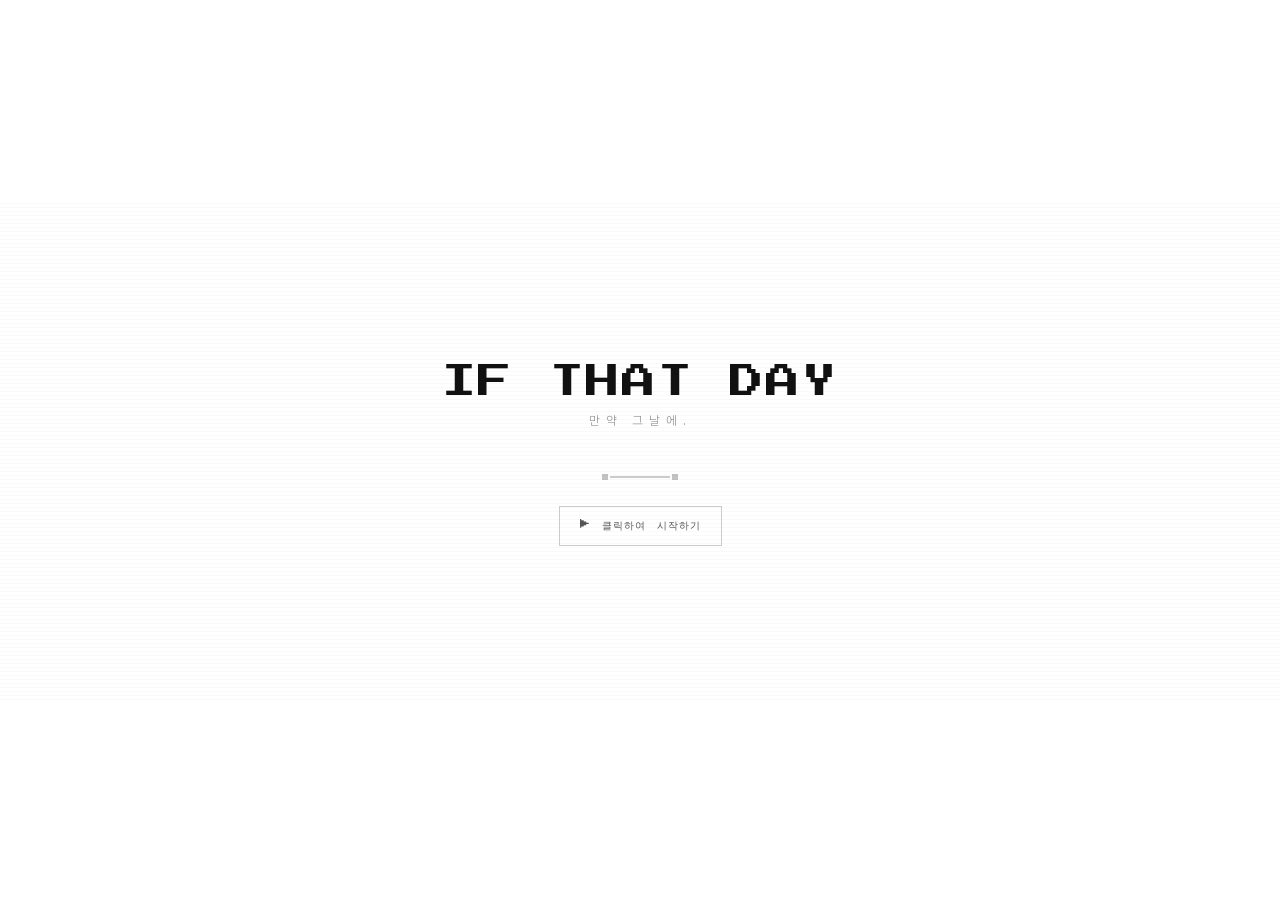
<file: index.html>
<!DOCTYPE html>
<html lang="ko">
<head>
  <meta charset="UTF-8" />
  <meta name="viewport" content="width=device-width, initial-scale=1.0" />
  <title>IF THAT DAY</title>
  <link rel="stylesheet" href="style.css" />
</head>
<body class="index-page">

<div id="game-root">

  <!-- 타이틀 씬 -->
  <div id="scene-title" class="scene active">
    <div class="title-logo" id="title-logo" role="button" tabindex="0">
      <span class="title-main">IF THAT DAY</span>
      <span class="title-sub-kr">만약 그날에.</span>
    </div>

    <div class="pixel-divider"></div>

    <div class="click-to-start" id="start-btn" role="button" tabindex="0">
      ▶ 클릭하여 시작하기
    </div>
  </div>

  <!-- 로딩 씬 -->
  <div id="scene-game" class="scene">
    <div class="scene-label">Chapter ■■</div>
    <div class="pixel-char">🌧</div>
    <div class="scene-title-text">AM 7:00</div>
    <div class="scene-desc">살면서 그 누구든<br>후회를 한다.</div>
    <div class="progress-bar-wrap">
      <div class="progress-bar-fill"></div>
    </div>
  </div>

</div>

<script src="script.js"></script>
</body>
</html>
</file>
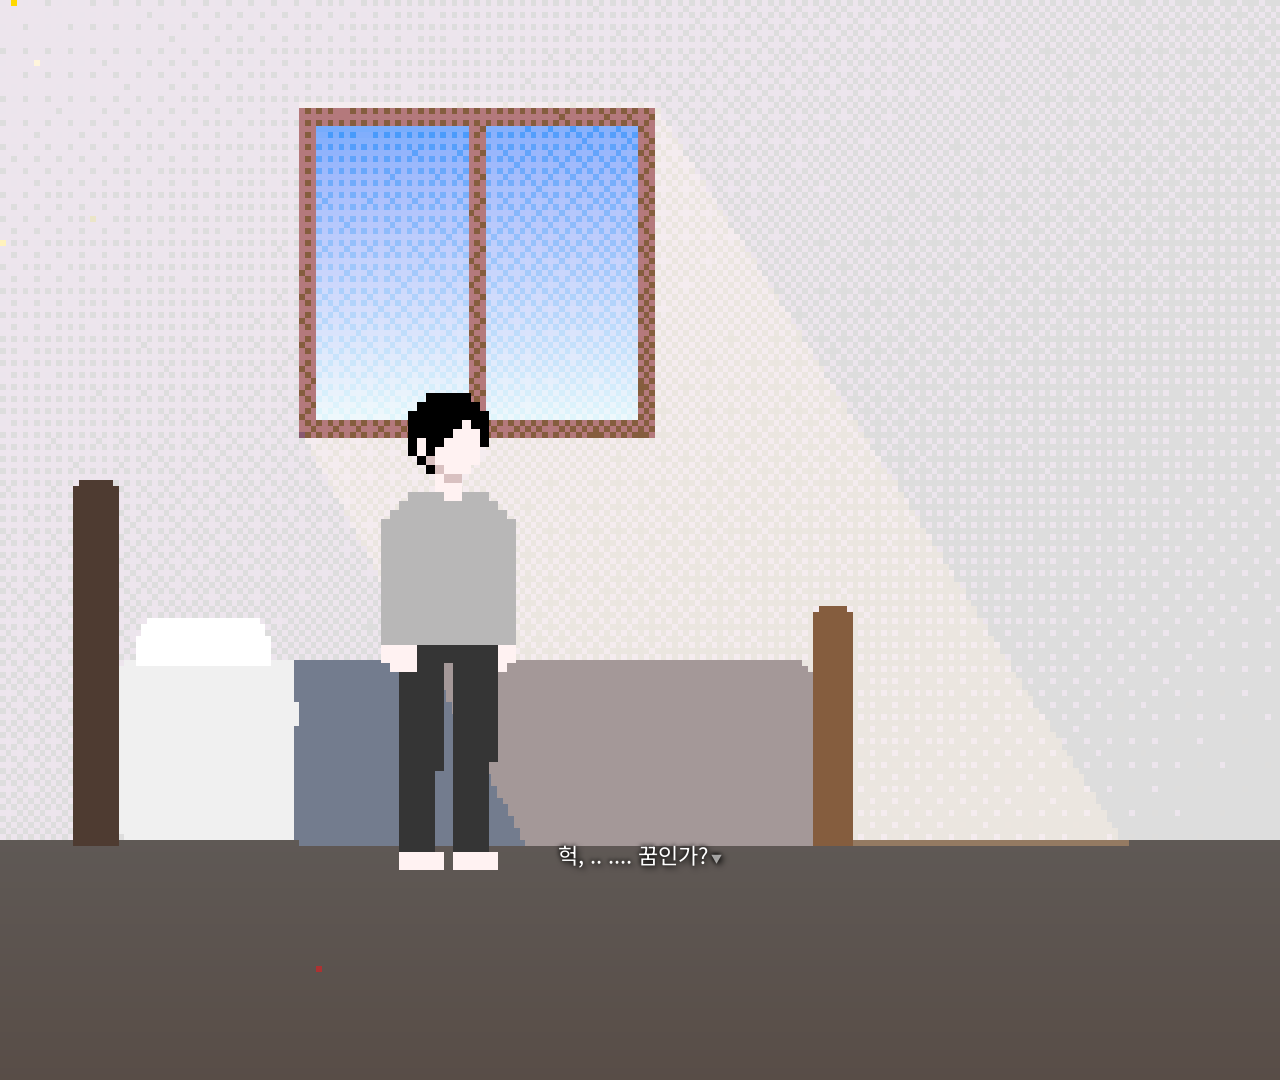
<file: day2.html>
<!DOCTYPE html>
<html lang="ko">
<head>
  <meta charset="UTF-8">
  <title>IF THAT DAY — 2일차</title>
  <link rel="stylesheet" href="style.css" />
</head>
<body>

<!-- ========== 아침 ========== -->

<div id="scene-room-2" class="scene">
  <div class="background"><img id="room2-bg" src="img/background.png" alt=""></div>
  <div id="closet-open-overlay" class="closet-open-overlay hidden"></div>
  <div class="closet" id="closet-2"></div>
</div>

<div id="scene-hallway-2-1" class="scene">
  <div id="door-daughter-locked" class="interact-point daughters-door-hitbox"></div>
  <div id="door-voice-2-1" class="door-voice-anchor"></div>
</div>

<div id="scene-kitchen-1" class="scene">
  <div class="door-frame-left"></div>
  <div id="kitchen-eat-point" class="interact-point kitchen-point-hitbox"></div>
  <div id="wife" class="character"></div>
  <div class="kitchen-foreground"></div>
</div>

<!-- ========== 회사 ========== -->

<div id="company-loading" class="loading-overlay" hidden>
  <div class="scene-label">AM 9:00</div>
  <div class="pixel-char">🏢</div>
  <div class="scene-title-text">Chapter ■■</div>
  <div class="scene-desc">출근길,<br>오늘도 별일 없겠지.</div>
  <div class="progress-bar-wrap">
    <div class="progress-bar-fill" id="company-loading-bar"></div>
  </div>
</div>

<div id="scene-company" class="scene">
  <div class="background"><img src="img/com.png" alt=""></div>
  <div id="coworker" class="coworker-placeholder"></div>
  <div id="daughter" class="phone-voice-anchor"></div>
  <div id="phone-overlay" class="phone-overlay hidden">
    <div class="phone-box">
      <div class="phone-ring-icon">📞</div>
      <div class="phone-caller-name">사랑하는 딸</div>
      <div class="phone-sub">전화가 왔습니다</div>
      <div class="phone-btns">
        <button id="btn-decline" class="phone-btn decline">거절</button>
        <button id="btn-answer"  class="phone-btn answer">통화</button>
      </div>
    </div>
  </div>
  <div id="phone-lock-screen" class="phone-lock-screen hidden">
    <div class="lock-screen-inner">
      <div class="lock-time">PM 1:00</div>
      <div class="lock-notif-card">
        <div class="lock-notif-icon">📅</div>
        <div class="lock-notif-body">
          <div class="lock-notif-app">캘린더</div>
          <div class="lock-notif-text">내일: 사랑하는 딸 생일</div>
        </div>
      </div>
      <div class="lock-hint">— 클릭하여 닫기 —</div>
    </div>
  </div>
  <div id="fade-overlay" class="fade-overlay"></div>
</div>

<!-- ========== 빵집 (선택) ========== -->

<div id="bakery-loading" class="loading-overlay" hidden>
  <div class="scene-label">PM 6:30</div>
  <div class="pixel-char">🎂</div>
  <div class="scene-title-text">들어가는 길</div>
  <div class="scene-desc">잠깐 들렀다 가야지.</div>
  <div class="progress-bar-wrap">
    <div class="progress-bar-fill" id="bakery-loading-bar"></div>
  </div>
</div>

<div id="scene-bakery" class="scene">
  <div class="background"><img src="img/BB.png" alt=""></div>
  <div id="cake-cream"   class="cake-item" data-name="생크림 케이크" data-cx="440"></div>
  <div id="cake-choco"   class="cake-item" data-name="초코 케이크"   data-cx="610"></div>
  <div id="cake-goguma"  class="cake-item" data-name="고구마 케이크" data-cx="780"></div>
  <div id="cake-blue"    class="cake-item" data-name="블루베리 케이크" data-cx="950"></div>
  <div id="cashier" class="cashier-counter"></div>
</div>

<!-- ========== 집 로딩 ========== -->

<div id="home-loading" class="loading-overlay" hidden>
  <div class="scene-label">PM 7:00</div>
  <div class="pixel-char">🏠</div>
  <div class="scene-title-text">퇴근길</div>
  <div class="scene-desc">이제 집에 가야겠다.</div>
  <div class="progress-bar-wrap">
    <div class="progress-bar-fill" id="home-loading-bar"></div>
  </div>
</div>

<!-- ========== 저녁 ========== -->

<div id="scene-hallway-2" class="scene">
  <div id="door-daughter" class="interact-point daughters-door-hitbox"></div>
  <div id="door-voice-2" class="door-voice-anchor"></div>
</div>

<div id="scene-kitchen-2" class="scene">
  <div class="door-frame-left"></div>
  <div id="kitchen-cake-point" class="interact-point kitchen-point-hitbox"></div>
  <div class="kitchen-foreground"></div>
</div>

<div id="scene-daughter" class="scene">
  <div id="light-switch" class="interact-point light-switch-hitbox"></div>
</div>

<!-- ========== 공통 UI ========== -->

<div id="player" class="character idle"></div>
<div id="monologue" hidden></div>
<div id="interact-prompt" class="interact-prompt hidden">
  <span id="interact-prompt-text"></span>
</div>

<script src="script.js"></script>
</body>
</html>
</file>
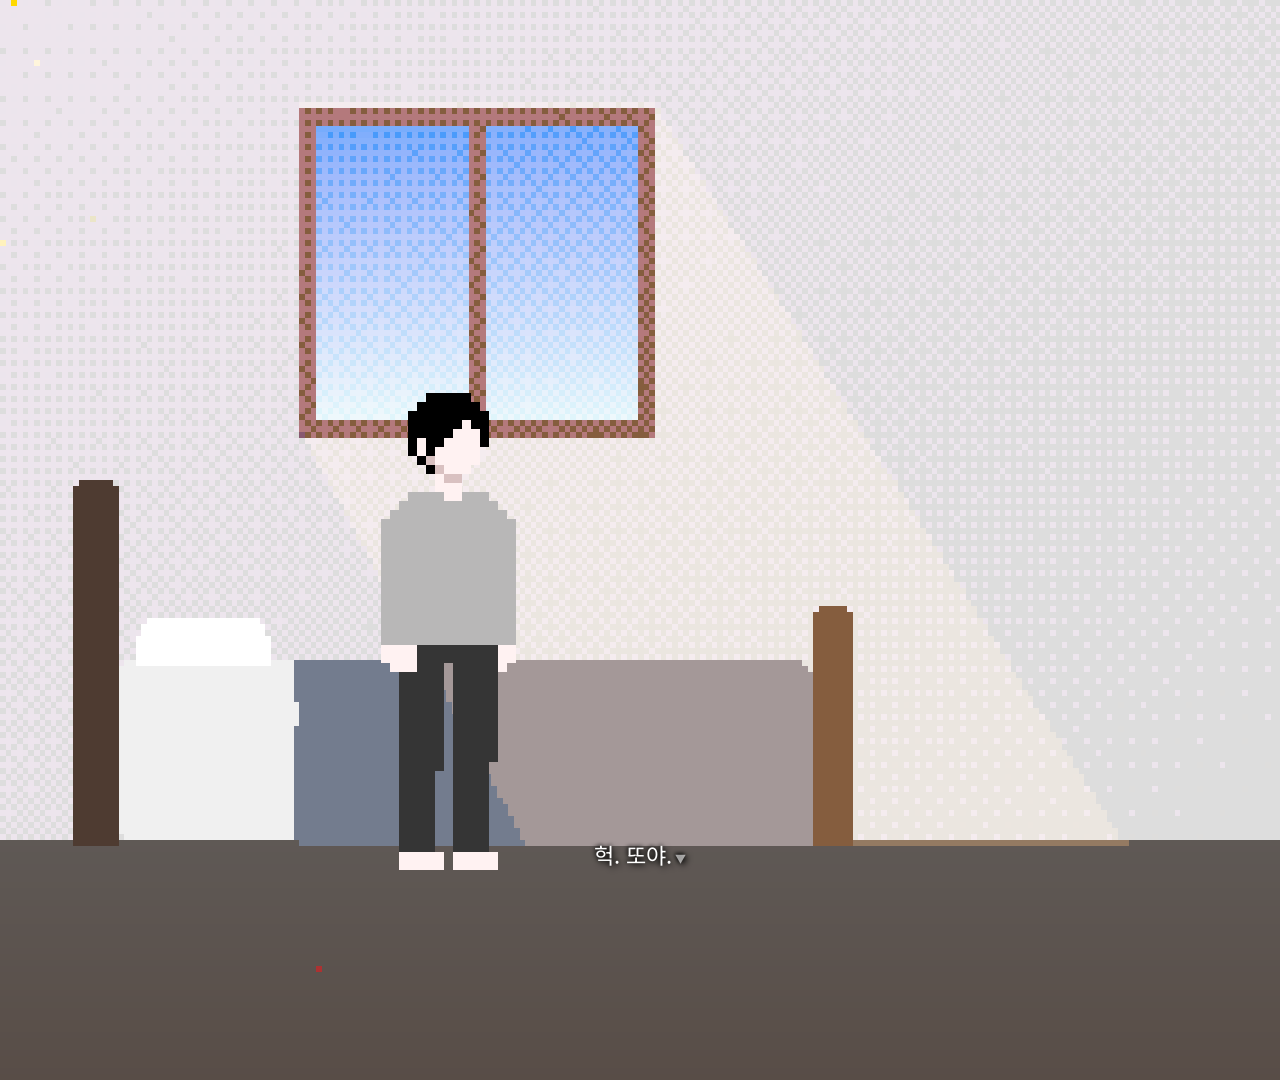
<file: day3.html>
<!DOCTYPE html>
<html lang="ko">
<head>
  <meta charset="UTF-8">
  <title>IF THAT DAY — 3일차</title>
  <link rel="stylesheet" href="style.css" />
</head>
<body>

<div id="scene-room-2" class="scene">
  <div class="background"><img id="room2-bg" src="img/background.png" alt=""></div>
  <div id="closet-open-overlay" class="closet-open-overlay hidden"></div>
  <div class="closet" id="closet-2"></div>
</div>

<div id="scene-hallway-2" class="scene">
  <div id="door-daughter" class="interact-point daughters-door-hitbox"></div>
  <div id="door-voice-2" class="door-voice-anchor"></div>
</div>

<!-- ========== 공통 UI ========== -->

<div id="player" class="character idle"></div>
<div id="monologue" hidden></div>
<div id="interact-prompt" class="interact-prompt hidden">
  <span id="interact-prompt-text"></span>
</div>

<script src="script.js"></script>
</body>
</html>
</file>
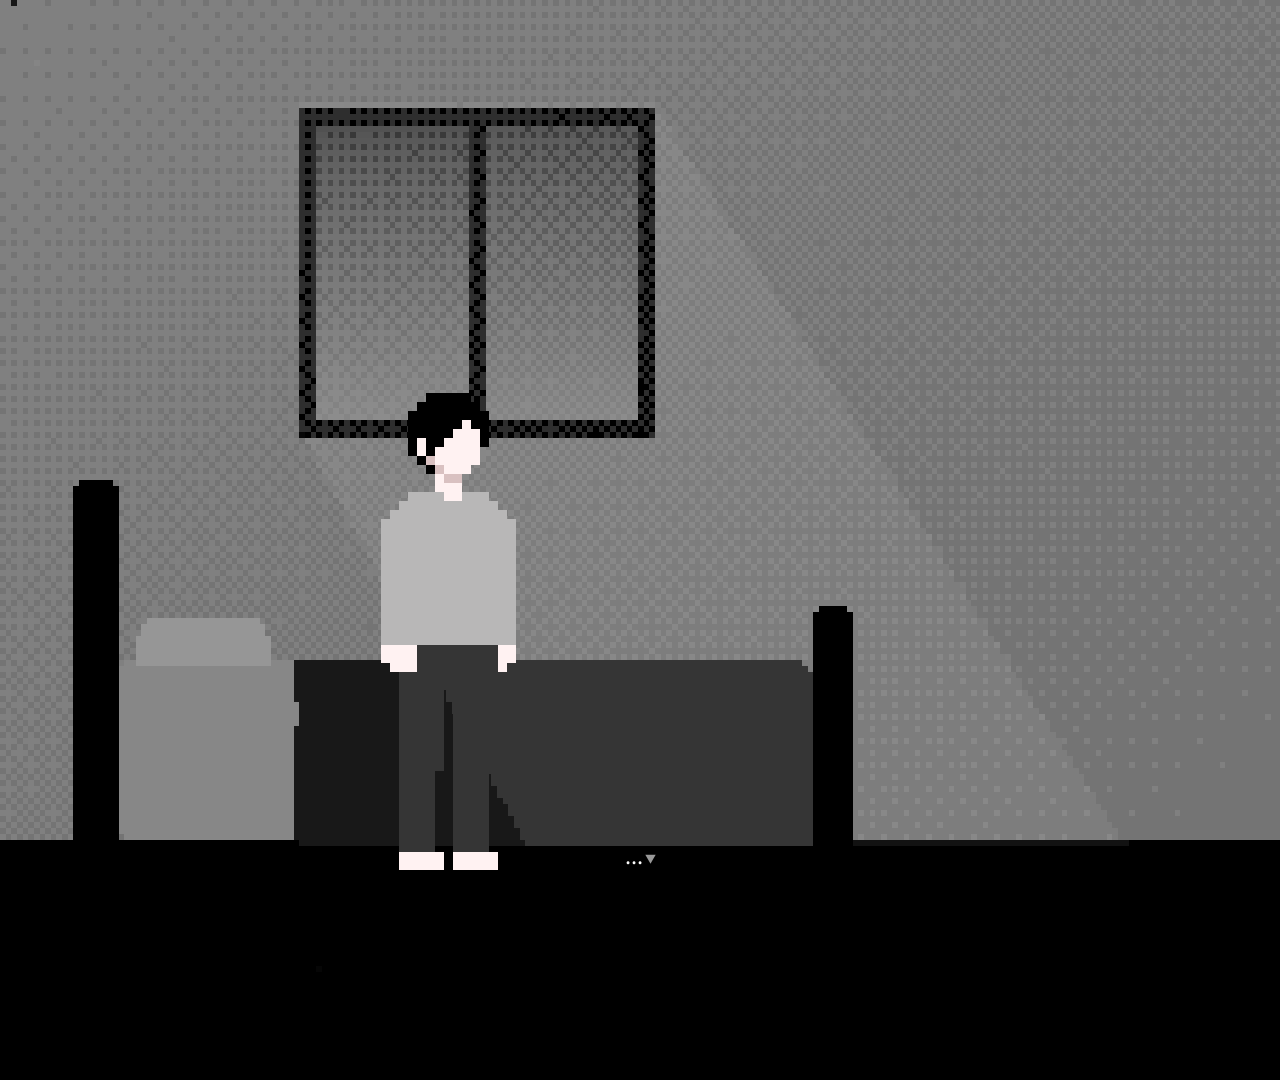
<file: day4.html>
<!DOCTYPE html>
<html lang="ko">
<head>
  <meta charset="UTF-8">
  <title>IF THAT DAY — 4일차</title>
  <link rel="stylesheet" href="style.css" />
</head>
<body>

<div id="scene-room-2" class="scene">
  <div class="background"><img id="room2-bg" src="img/end.png" alt=""></div>
  <div class="closet" id="closet-2"></div>
  <div id="phone-item" class="interact-point phone-item-hitbox"></div>
</div>

<!-- ========== 공통 UI ========== -->

<div id="player" class="character idle"></div>
<div id="monologue" hidden></div>
<div id="interact-prompt" class="interact-prompt hidden">
  <span id="interact-prompt-text"></span>
</div>

<script src="script.js"></script>
</body>
</html>
</file>
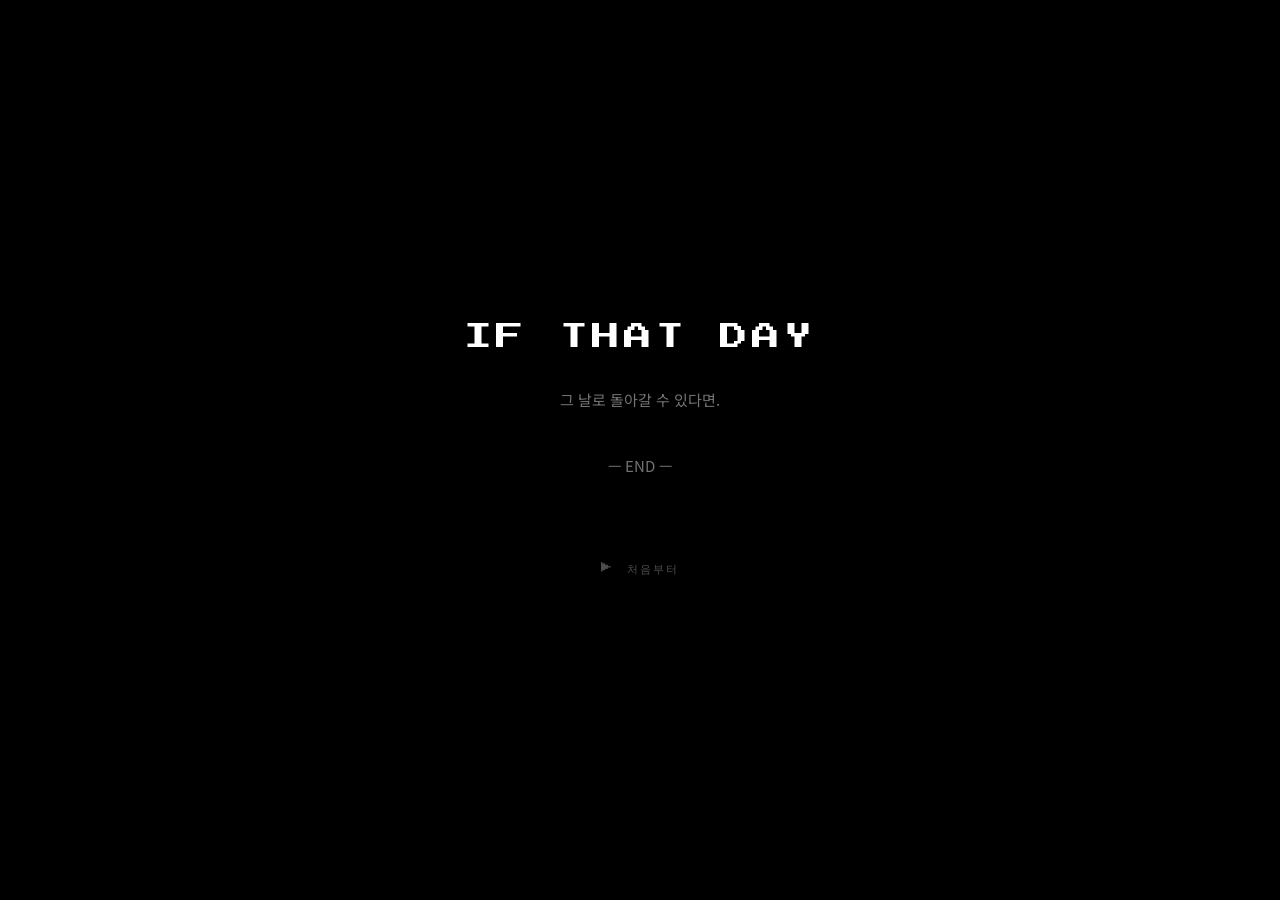
<file: ending.html>
<!DOCTYPE html>
<html lang="ko">
<head>
  <meta charset="UTF-8">
  <title>IF THAT DAY — 엔딩</title>
  <link rel="stylesheet" href="style.css" />
  <style>
    body {
      background: #000;
      display: flex;
      align-items: center;
      justify-content: center;
      min-height: 100vh;
      flex-direction: column;
      gap: 32px;
    }
    .ending-title {
      font-family: 'Press Start 2P', 'Courier New', monospace;
      font-size: clamp(18px, 2.5vw, 28px);
      color: #fff;
      text-align: center;
      letter-spacing: 4px;
      animation: fadeIn 3s ease forwards;
      opacity: 0;
    }
    .ending-sub {
      font-family: 'Noto Sans KR', sans-serif;
      font-size: 15px;
      color: rgba(255,255,255,0.45);
      text-align: center;
      line-height: 2.2;
      animation: fadeIn 3s ease 1.5s forwards;
      opacity: 0;
    }
    .ending-restart {
      margin-top: 48px;
      font-family: 'Press Start 2P', 'Courier New', monospace;
      font-size: 11px;
      color: rgba(255,255,255,0.3);
      cursor: pointer;
      animation: fadeIn 2s ease 4s forwards;
      opacity: 0;
      border: none;
      background: transparent;
      letter-spacing: 2px;
    }
    .ending-restart:hover { color: rgba(255,255,255,0.7); }
    @keyframes fadeIn {
      from { opacity: 0; }
      to   { opacity: 1; }
    }
    @import url('https://fonts.googleapis.com/css2?family=Press+Start+2P&family=Noto+Sans+KR:wght@300&display=swap');
  </style>
</head>
<body>
  <div class="ending-title">IF THAT DAY</div>
  <div class="ending-sub">
    그 날로 돌아갈 수 있다면.<br><br>
    — END —
  </div>
  <button class="ending-restart" onclick="restart()">▶ 처음부터</button>

  <script src="script.js"></script>
</body>
</html>
</file>
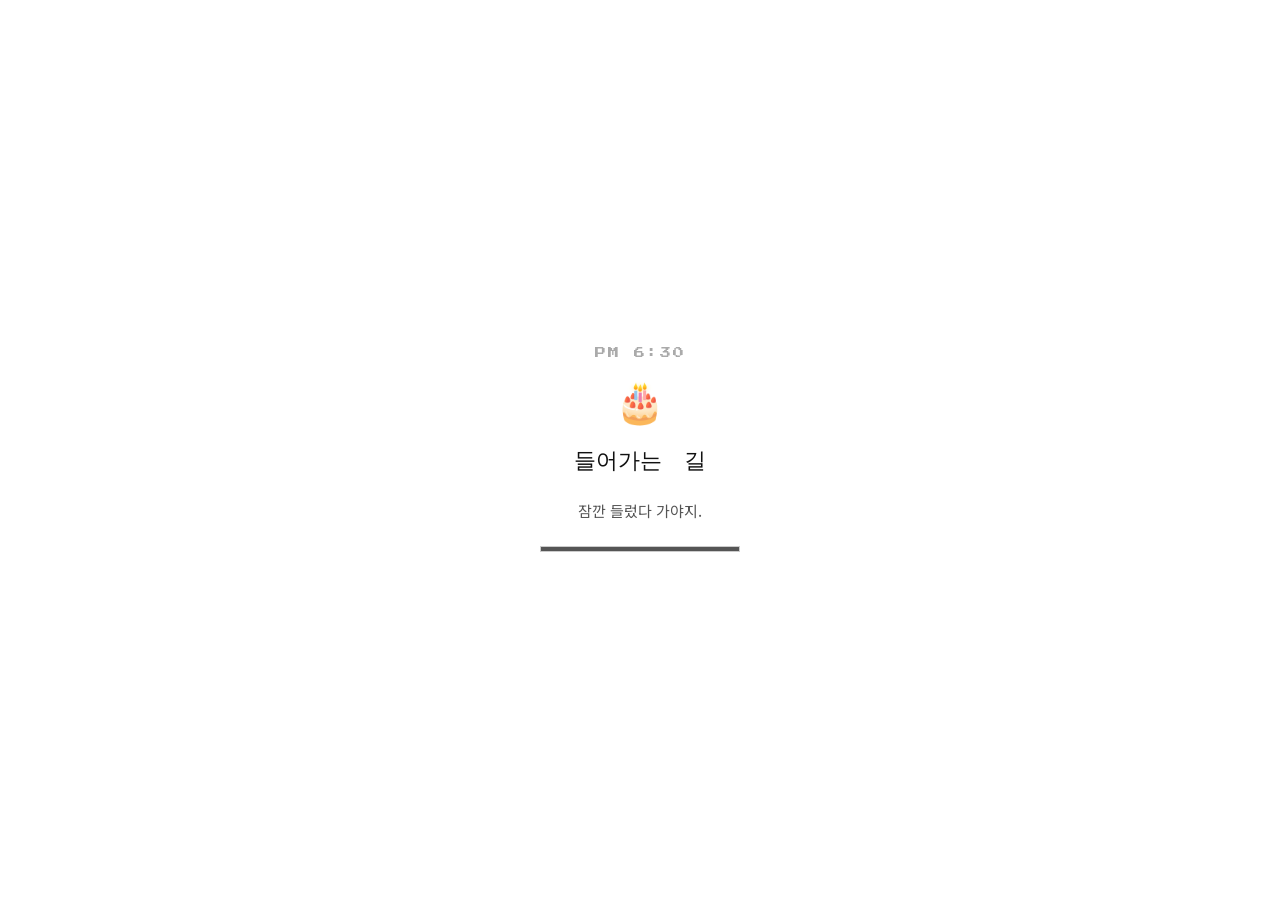
<file: loading_bakery.html>
<!DOCTYPE html>
<html lang="ko">
<head>
  <meta charset="UTF-8">
  <title>IF THAT DAY</title>
  <link rel="stylesheet" href="style.css" />
</head>
<body>

<div id="loading-root">
  <div class="scene-label">PM 6:30</div>
  <div class="pixel-char">🎂</div>
  <div class="scene-title-text">들어가는 길</div>
  <div class="scene-desc">잠깐 들렀다 가야지.</div>
  <div class="progress-bar-wrap">
    <div class="progress-bar-fill" id="loading-bar"></div>
  </div>
</div>

<script src="script.js"></script>
</body>
</html>
</file>
<file: style.css>
@import url('https://fonts.googleapis.com/css2?family=Press+Start+2P&family=Noto+Sans+KR:wght@300&display=swap');

* { margin: 0; padding: 0; box-sizing: border-box; }

body {
  margin: 0;
  padding: 0;
  background: #000;
  overflow: hidden;
}

#game-root, .game-root {
  width: 1920px;
  height: 1080px;
  position: fixed;
  top: 50%;
  left: 50%;
  transform: translate(-50%, -50%);
  overflow: hidden;
}

.scene { display: none; width: 1920px; height: 1080px; }
.scene.active { display: block; }

@keyframes fadeOut {
  from { opacity: 1; }
  to   { opacity: 0; }
}
.fade-out {
  animation: fadeOut 0.15s ease forwards;
}

/*-------------- 게임 씬 공통 -----------------*/
#scene-room01, #scene-room-1, #scene-room-2,
#scene-hallway, #scene-hallway-1, #scene-hallway-2, #scene-hallway-2-1,
#scene-livingroom, #scene-kitchen-1, #scene-kitchen-2,
#scene-company,
#scene-bakery,
#scene-daughter {
  position: relative;
  width: 1920px;
  height: 1080px;
  overflow: hidden;
}

/* 방 */
#scene-room01, #scene-room-1, #scene-room-2 { background-color: #ddd0b8; }

/* 복도 */
#scene-hallway, #scene-hallway-1, #scene-hallway-2, #scene-hallway-2-1 {
  background-image: url('img/hallway.png');
  background-size: 1920px 1080px;
  image-rendering: pixelated;
}

/* 부엌 */
#scene-livingroom, #scene-kitchen-1, #scene-kitchen-2 {
  background-image: url('img/kitchen_BG.png');
  background-size: 1920px 1080px;
  image-rendering: pixelated;
}

#scene-company  { background-color: #d8dde6; }

/*-------------- 빵집 씬 -----------------*/
#scene-bakery { background-color: #faf0e6; }

/* 케이크 아이템 (1920×1080 전체 오버레이) */
.cake-item {
  position: absolute;
  top: 0;
  left: 0;
  width: 1920px;
  height: 1080px;
  background-size: 1920px 1080px;
  background-repeat: no-repeat;
  background-position: top left;
  image-rendering: pixelated;
  pointer-events: none;
  z-index: 1;
}
.cake-item.picked { display: none; }

#cake-cream  { background-image: url('img/c1.png'); }
#cake-choco  { background-image: url('img/c2.png'); }
#cake-goguma { background-image: url('img/c3.png'); }
#cake-blue   { background-image: url('img/c4.png'); }

/* 장롱 열림 오버레이 */
.closet-open-overlay {
  position: absolute;
  top: 0;
  left: 0;
  width: 1920px;
  height: 1080px;
  background-image: url('img/background_open.png');
  background-size: 1920px 1080px;
  background-repeat: no-repeat;
  image-rendering: pixelated;
  pointer-events: none;
  z-index: 1;
}
.closet-open-overlay.hidden { display: none; }

.cashier-counter {
  position: absolute;
  right: 140px;
  bottom: 210px;
  width: 260px;
  height: 380px;
  background: #8b6332;
  border: 3px solid #5a3d18;
  border-radius: 4px 4px 0 0;
}

.bakery-exit {
  position: absolute;
  left: 0;
  bottom: 0;
  width: 10px;
  height: 1080px;
}

/* 방01 배경 div */
.background {
  position: absolute;
  top: 0;
  left: 0;
  width: 1920px;
  height: 1080px;
  z-index: 0;
}
.background img {
  width: 1920px;
  height: 1080px;
  image-rendering: pixelated;
  display: block;
}

/* 상호작용 포인트 공통 — 투명 히트박스 */
.interact-point {
  position: absolute;
  /* 디버그 시: outline: 2px dashed cyan; */
}

/* 부엌 상호작용 포인트 (부엌1: 밥먹기 / 부엌2: 케이크) */
#kitchen-point, .kitchen-point-hitbox {
  position: absolute;
  bottom: 150px;
  left: 700px;
  width: 400px;
  height: 400px;
}

/* 옷장 상호작용 히트박스 (투명, 위치만) */
.closet {
  position: absolute;
  right: 120px;
  bottom: 150px;
  width: 300px;
  height: 500px;
  /* 디버그 시: outline: 2px dashed red; */
}

/*-------------- 거실 -----------------*/
/* 부엌 투명 포그라운드 레이어 (wife 위, player 아래) */
.kitchen-foreground {
  position: absolute;
  inset: 0;
  background-image: url('img/kitchen_T.png');
  background-size: 1920px 1080px;
  image-rendering: pixelated;
  z-index: 2;
  pointer-events: none;
}


/*-------------- 복도 -----------------*/
/* 딸의 목소리 앵커 (문 뒤에서 대화) — 캐릭터와 동일한 높이로 말풍선 위치 맞춤 */
.door-voice-anchor {
  position: absolute;
  left: 750px;
  bottom: 210px;
  width: 0;
  height: 576px;
  pointer-events: none;
}


/*-------------- 캐릭터 -----------------*/
.closet { z-index: 1; }

/* 딸의 방 문 히트박스 */
.daughters-door-hitbox {
  left: 750px;
  bottom: 0;
  width: 300px;
  height: 1080px;
}

/* 딸의 방: 불 꺼진 상태 */
#scene-daughter {
  background-image: url('img/dr.png');
  background-size: 1920px 1080px;
  image-rendering: pixelated;
}

/* 딸의 방: 불 켜진 상태 */
#scene-daughter.lit {
  background-image: url('img/drl.png');
  background-size: 1920px 1080px;
  image-rendering: pixelated;
}

/* 불 켜기 히트박스 */
.light-switch-hitbox {
  position: absolute;
  left: 160px;
  top: 300px;
  width: 120px;
  height: 300px;
}

/* 핸드폰 히트박스 (4일차) */
.phone-item-hitbox {
  position: absolute;
  left: 700px;
  bottom: 0;
  width: 400px;
  height: 1080px;
}

/* 부인 */
#wife {
  background-image: url('img/Wife.png') !important;
  background-color: transparent !important;
  z-index: 1 !important;
  animation: idle 1.5s steps(7) infinite !important;
  left: 600px;
  height: 606px;
}

/* 주인공은 kitchen_T 레이어 위 */
#player { z-index: 3; }

.character {
  width: 288px;
  height: 576px;
  background-image: url('img/idle.png');
  background-repeat: no-repeat;
  image-rendering: pixelated;
  background-size: auto 576px;
  position: absolute;
  bottom: 210px;
  z-index: 2;
}

/* 이동 시 walk 스프라이트 */
.character.walk { background-image: url('img/Walk.png'); }

/* 코스튬 변경 */
.character.costume-alt      { background-image: url('img/idel_suit.png'); }
.character.costume-alt.walk { background-image: url('img/walk_suit.png'); }

.idle {
  animation: idle 1.5s steps(7) infinite;
}
@keyframes idle {
  from { background-position: 0px 0px; }
  to   { background-position: -2016px 0px; }
}

.walk {
  animation: walk 1.2s steps(4) infinite;
}
@keyframes walk {
  from { background-position: 0px 0px; }
  to   { background-position: -1152px 0px; }
}

/*-------------- 로딩 화면 -----------------*/
#loading-root {
  position: fixed;
  inset: 0;
  background: #fff;
  display: flex;
  flex-direction: column;
  align-items: center;
  justify-content: center;
  gap: 20px;
}

.loading-overlay {
  position: fixed;
  inset: 0;
  background: #fff;
  display: flex;
  flex-direction: column;
  align-items: center;
  justify-content: center;
  gap: 20px;
  z-index: 7000;
}
.loading-overlay[hidden] { display: none; }

.scene-label {
  font-family: 'Press Start 2P', 'Courier New', monospace;
  font-size: 11px;
  color: #aaa;
  letter-spacing: 2px;
}
.scene-title-text {
  font-family: 'Press Start 2P', 'Courier New', monospace;
  font-size: clamp(14px, 2vw, 22px);
  color: #111;
  text-align: center;
}
.scene-desc {
  font-family: 'Noto Sans KR', sans-serif;
  font-size: 15px;
  color: #555;
  text-align: center;
  line-height: 2;
}
.pixel-char { font-size: 40px; }

.progress-bar-wrap {
  width: 200px;
  height: 6px;
  border: 1px solid #ccc;
  overflow: hidden;
}
.progress-bar-fill {
  height: 100%;
  background: #555;
  width: 0%;
  animation: load 2s steps(100) 0.3s forwards;
}
@keyframes load { to { width: 100%; } }

/*-------------- 상호작용 유도 말풍선 -----------------*/
.interact-prompt {
  position: fixed;
  background: #111;
  color: #fff;
  font-family: 'Noto Sans KR', sans-serif;
  font-size: 13px;
  padding: 6px 14px;
  border-radius: 6px;
  white-space: nowrap;
  pointer-events: none;
  z-index: 300;
  transform: translateX(-50%);
  transition: opacity 0.15s;
}
.interact-prompt::after {
  content: '';
  position: absolute;
  top: 100%;
  left: 50%;
  transform: translateX(-50%);
  border: 5px solid transparent;
  border-top-color: #111;
}
.interact-prompt.hidden { display: none; }

/*-------------- 독백 (화면 하단 중앙) -----------------*/
#monologue {
  position: fixed;
  bottom: 30px;
  left: 50%;
  transform: translateX(-50%);
  font-family: 'Noto Sans KR', sans-serif;
  font-size: 22px;
  color: #fff;
  text-shadow: 2px 2px 6px #000, -1px -1px 4px #000;
  text-align: center;
  white-space: nowrap;
  z-index: 500;
  pointer-events: none;
}

.mono-hint {
  font-size: 11px;
  color: rgba(255, 255, 255, 0.6);
  vertical-align: middle;
  animation: hintBlink 0.8s step-end infinite;
}

/*-------------- 말풍선 / 다이얼로그 -----------------*/
.speech-bubble {
  position: absolute;
  bottom: 485px;
  left: 50%;
  transform: translateX(-50%);

  background: #fff;
  border: 2px solid var(--bubble-border, #333);
  border-radius: 10px;
  padding: 8px 14px 6px;
  max-width: 500px;

  font-family: 'Noto Sans KR', sans-serif;
  font-size: 13px;
  color: #111;
  line-height: 1.6;
  white-space: normal;
  word-break: keep-all;

  pointer-events: none;
  opacity: 0;
  z-index: 100;
}

/* 꼬리 (테두리) */
.speech-bubble::before {
  content: '';
  position: absolute;
  bottom: -10px;
  left: 50%;
  transform: translateX(-50%);
  border: 5px solid transparent;
  border-top-color: var(--bubble-border, #333);
}
/* 꼬리 (내부) */
.speech-bubble::after {
  content: '';
  position: absolute;
  bottom: -7px;
  left: 50%;
  transform: translateX(-50%);
  border: 4px solid transparent;
  border-top-color: #fff;
}

@keyframes bubbleIn  { from { opacity: 0; } to { opacity: 1; } }
@keyframes bubbleOut { from { opacity: 1; } to { opacity: 0; } }
.speech-bubble--in  { animation: bubbleIn  0.12s ease forwards; }
.speech-bubble--out { animation: bubbleOut 0.15s ease forwards; }

/* 화자 이름 */
.speech-name {
  font-size: 10px;
  font-weight: bold;
  color: #555;
  margin-bottom: 4px;
  letter-spacing: 0.5px;
}

/* 텍스트 영역 */
.speech-text {
  display: block;
  white-space: nowrap;
}
.speech-text span { display: inline; }

/* 다음 진행 힌트 ▼ */
.speech-hint {
  display: inline;
  font-size: 9px;
  color: #aaa;
  vertical-align: middle;
  animation: hintBlink 0.8s step-end infinite;
}
@keyframes hintBlink {
  0%, 100% { opacity: 1; }
  50%       { opacity: 0; }
}

/* 선택지 */
.speech-choices {
  display: flex;
  flex-direction: column;
  gap: 4px;
  margin-top: 8px;
  pointer-events: auto;
}
.dlg-choice-btn {
  background: #f5f5f5;
  border: 1px solid #ccc;
  border-radius: 5px;
  padding: 4px 10px;
  font-family: 'Noto Sans KR', sans-serif;
  font-size: 12px;
  cursor: pointer;
  text-align: left;
  transition: background 0.1s;
}
.dlg-choice-btn:hover { background: #e8e8e8; }

/* wave 효과 */
@keyframes dlgWave {
  0%, 100% { transform: translateY(0); }
  50%       { transform: translateY(-3px); }
}
.dlg-wave {
  display: inline-block;
  animation: dlgWave 0.6s ease-in-out infinite;
}

/* shake 효과 */
@keyframes dlgShake {
  0%, 100% { transform: translateX(0); }
  25%       { transform: translateX(-2px); }
  75%       { transform: translateX(2px); }
}
.dlg-shake {
  display: inline-block;
  animation: dlgShake 0.15s linear infinite;
}

/*-------------- 전화 오버레이 -----------------*/
.phone-overlay {
  position: absolute;
  inset: 0;
  display: flex;
  align-items: center;
  justify-content: center;
  background: rgba(0, 0, 0, 0.65);
  z-index: 500;
}
.phone-overlay.hidden { display: none; }

.phone-box {
  background: #111827;
  border: 2px solid #374151;
  border-radius: 24px;
  padding: 70px 100px;
  display: flex;
  flex-direction: column;
  align-items: center;
  gap: 24px;
}

.phone-ring-icon {
  font-size: 64px;
  animation: phoneRing 0.5s ease-in-out infinite alternate;
}
@keyframes phoneRing {
  from { transform: rotate(-12deg); }
  to   { transform: rotate(12deg); }
}

.phone-caller-name {
  font-family: 'Noto Sans KR', sans-serif;
  font-size: 32px;
  color: #f9fafb;
  font-weight: bold;
}

.phone-sub {
  font-family: 'Noto Sans KR', sans-serif;
  font-size: 16px;
  color: #9ca3af;
  letter-spacing: 1px;
}

.phone-btns {
  display: flex;
  gap: 80px;
  margin-top: 30px;
}

.phone-btn {
  width: 90px;
  height: 90px;
  border-radius: 50%;
  border: none;
  font-family: 'Noto Sans KR', sans-serif;
  font-size: 14px;
  color: #fff;
  cursor: pointer;
  transition: transform 0.1s, opacity 0.1s;
}
.phone-btn:hover  { transform: scale(1.08); }
.phone-btn:active { transform: scale(0.95); opacity: 0.8; }
.phone-btn.decline { background: #ef4444; }
.phone-btn.answer  { background: #22c55e; }

/* 동료 */
.coworker-placeholder {
  position: absolute;
  bottom: 210px;
  left: 1200px;
  width: 288px;
  height: 576px;
  background-color: transparent;
  background-image: url('img/co.png');
  background-repeat: no-repeat;
  background-size: auto 576px;
  image-rendering: pixelated;
  animation: idle 1.5s steps(7) infinite;
  transform: scaleX(-1);
}
.coworker-placeholder .speech-bubble {
  transform: translateX(-50%) scaleX(-1);
}

/* 페이드 오버레이 */
.fade-overlay {
  position: absolute;
  inset: 0;
  background: #000;
  opacity: 0;
  pointer-events: none;
  z-index: 1000;
  transition: opacity 0.6s ease;
}
.fade-overlay.dark {
  opacity: 1;
  pointer-events: all;
}

/* 핸드폰 잠금 화면 */
.phone-lock-screen {
  position: absolute;
  inset: 0;
  display: flex;
  align-items: center;
  justify-content: center;
  background: rgba(10, 14, 24, 0.93);
  z-index: 600;
  cursor: pointer;
}
.phone-lock-screen.hidden { display: none; }

.lock-screen-inner {
  display: flex;
  flex-direction: column;
  align-items: center;
  gap: 48px;
}

.lock-time {
  font-family: 'Noto Sans KR', sans-serif;
  font-size: 88px;
  color: #fff;
  font-weight: 200;
  letter-spacing: 6px;
}

.lock-notif-card {
  background: rgba(255, 255, 255, 0.1);
  border-radius: 18px;
  padding: 22px 36px;
  display: flex;
  align-items: center;
  gap: 18px;
  min-width: 420px;
  backdrop-filter: blur(6px);
}

.lock-notif-icon { font-size: 30px; }

.lock-notif-app {
  font-family: 'Noto Sans KR', sans-serif;
  font-size: 11px;
  color: rgba(255, 255, 255, 0.55);
  margin-bottom: 5px;
  letter-spacing: 1px;
}

.lock-notif-text {
  font-family: 'Noto Sans KR', sans-serif;
  font-size: 18px;
  color: #fff;
}

.lock-hint {
  font-family: 'Noto Sans KR', sans-serif;
  font-size: 13px;
  color: rgba(255, 255, 255, 0.35);
  letter-spacing: 3px;
}

/* 딸 말풍선 앵커 */
.phone-voice-anchor {
  position: absolute;
  left: 50%;
  transform: translateX(-50%);
  bottom: 210px;
  width: 288px;
  height: 576px;
  pointer-events: none;
}

/*-------------- 컷신 -----------------*/
.cutscene-overlay {
  position: fixed;
  top: 50%;
  left: 50%;
  transform: translate(-50%, -50%);
  width: 1920px;
  height: 1080px;
  z-index: 9000;
  background: #000;
  cursor: pointer;
  overflow: hidden;
}

.cutscene-img {
  position: absolute;
  top: 0; left: 0;
  width: 1920px;
  height: 1080px;
  image-rendering: pixelated;
  display: block;
}

.cutscene-box {
  position: absolute;
  background: #fff;
}

@keyframes cutBoxOut {
  from { opacity: 1; }
  to   { opacity: 0; }
}
.cutscene-box--out {
  animation: cutBoxOut 0.25s ease forwards;
  pointer-events: none;
}

@keyframes cutOverlayOut {
  from { opacity: 1; }
  to   { opacity: 0; }
}
.cutscene-overlay--out {
  animation: cutOverlayOut 0.4s ease forwards;
  pointer-events: none;
}

/* ──────────────────────────────────────────────
   컷신 박스 위치 — 숫자만 바꿔서 위치 조정
   (top, left, width, height 단위: px / 기준: 1920×1080)
   ────────────────────────────────────────────── */

/* cut1 : 박스 3개 */
.cut1-box-1 { top: 0px; left:    0px; width: 520px; height: 1080px; }
.cut1-box-2 { top: 0px; left:    520px; width: 480px; height: 1080px; }
.cut1-box-3 { top: 0px; left:    1000px; width: 1920px; height: 1080px; }

/* cut2 : 박스 3개 */
.cut2-box-1 { top:   0px; left:    0px; width: 910px; height: 500px; }
.cut2-box-2 { top: 500px; left:    0px; width: 910px; height: 500px; }
.cut2-box-3 { top: 0px; left:    910px; width: 1920px; height: 1080px; }

/* cut3 : 박스 4개 — 좌상 / 좌하 / 중앙세로 / 우측대형 */
.cut3-box-1 { top: 0;     left: 0;      width: 680px; height: 540px;  }
.cut3-box-2 { top: 540px; left: 0;      width: 680px; height: 540px;  }
.cut3-box-3 { top: 0;     left: 680px;  width: 470px; height: 1080px; }
.cut3-box-4 { top: 0;     left: 1150px; width: 770px; height: 1080px; }


/* ============================================================
   타이틀 인덱스  index.html
   ============================================================ */

body.index-page {
  background: #fff;
}

body.index-page #game-root {
  width: 100%;
  height: 100vh;
  position: relative;
  top: auto; left: auto;
  transform: none;
  overflow: hidden;
  display: flex;
  align-items: center;
  justify-content: center;
}

body.index-page .scene {
  width: 100%;
  min-height: 500px;
  height: auto;
}

body.index-page .scene.active { display: flex; }

/* ───── TITLE SCENE ───── */
#scene-title {
  flex-direction: column;
  align-items: center;
  justify-content: center;
  position: relative;
  padding: 40px 20px 50px;
}

.title-logo {
  cursor: pointer; text-align: center;
  padding: 20px; transition: transform 0.1s; user-select: none;
}
.title-logo:hover  { transform: scale(1.03); }
.title-logo:active { transform: scale(0.97); }

.title-main {
  font-family: 'Press Start 2P', 'Courier New', monospace;
  font-size: clamp(20px, 4vw, 34px);
  color: #111;
  letter-spacing: 2px;
  display: block;
  animation: float 4s ease-in-out infinite;
}

@keyframes float {
  0%, 100% { transform: translateY(0px); }
  50%       { transform: translateY(-6px); }
}

.title-sub-kr {
  font-family: 'Noto Sans KR', 'Apple SD Gothic Neo', 'Malgun Gothic', sans-serif;
  font-size: 12px;
  font-weight: 300;
  color: #555;
  letter-spacing: 6px;
  margin-top: 12px;
  display: block;
  opacity: 0.75;
}

.pixel-divider {
  width: 60px; height: 2px;
  background: #ccc;
  margin: 28px auto;
  position: relative;
}
.pixel-divider::before, .pixel-divider::after {
  content: ''; position: absolute; top: -2px;
  width: 6px; height: 6px;
  background: #888; opacity: 0.5;
}
.pixel-divider::before { left: -8px; }
.pixel-divider::after  { right: -8px; }

.click-to-start {
  font-family: 'Press Start 2P', 'Courier New', monospace;
  font-size: 10px;
  color: #555;
  letter-spacing: 1px;
  cursor: pointer;
  animation: blink 1.2s step-end infinite;
  padding: 12px 20px;
  border: 1px solid #ccc;
  transition: background 0.15s, color 0.15s;
  user-select: none;
}
.click-to-start:hover {
  background: #f5f5f5;
  color: #111;
  animation: none;
}

@keyframes blink {
  0%, 100% { opacity: 1; }
  50%       { opacity: 0; }
}

#scene-title::after {
  content: ''; position: absolute; inset: 0;
  background: repeating-linear-gradient(
    to bottom,
    transparent, transparent 3px,
    rgba(0,0,0,0.025) 3px, rgba(0,0,0,0.025) 4px
  );
  pointer-events: none;
}

/* ───── 로딩 씬 (index) ───── */
body.index-page #scene-game {
  flex-direction: column;
  align-items: center;
  justify-content: center;
  padding: 40px 20px;
  gap: 20px;
}

body.index-page .pixel-char { animation: float 3s ease-in-out infinite; }
</file>
